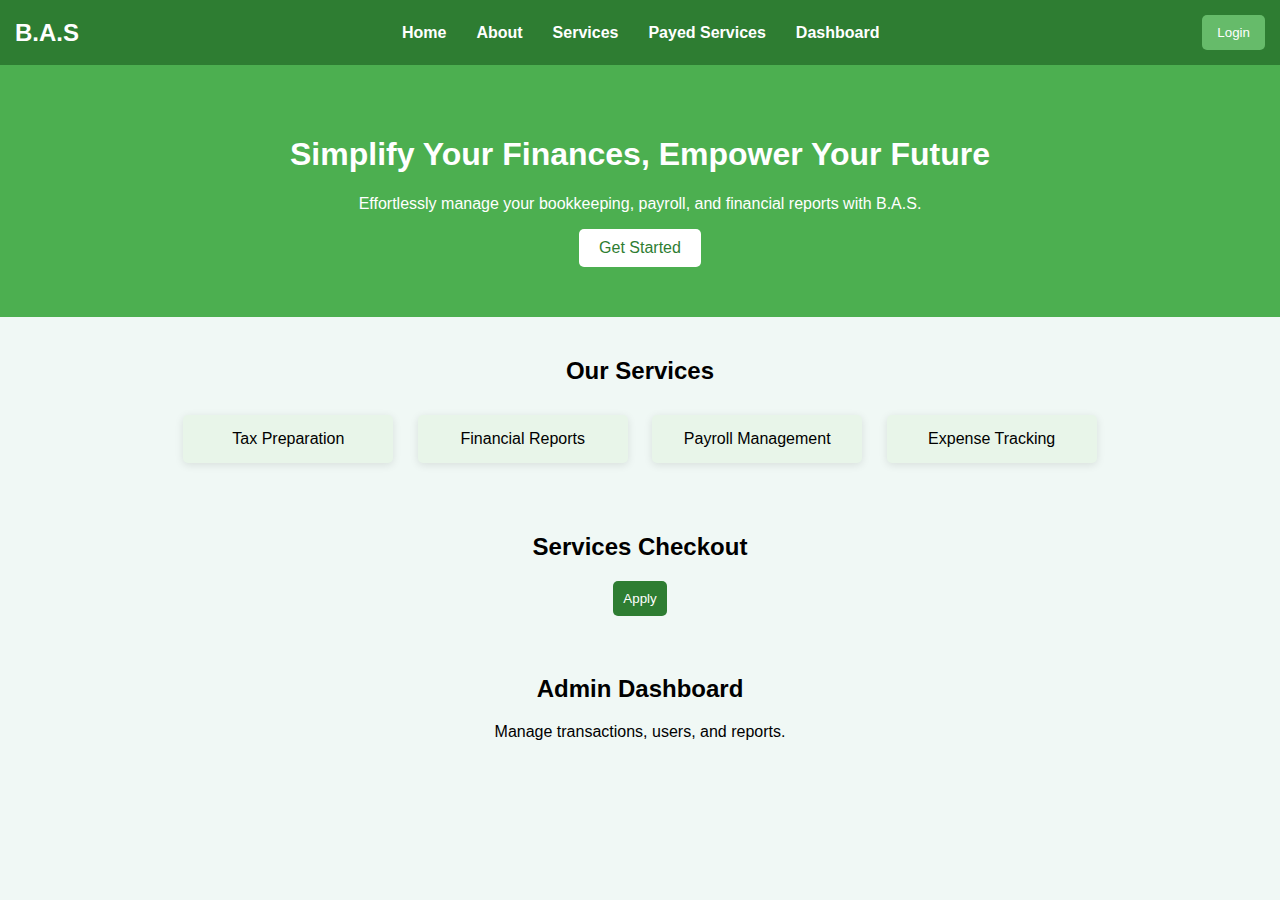
<file: index.html>
<!DOCTYPE html>
<html lang="en">
<head>
    <meta charset="UTF-8">
    <meta name="viewport" content="width=device-width, initial-scale=1.0">
    <title>B.A.S - Bookkeeping & Accounting</title>
    <link rel="stylesheet" href="styles.css">
    <style>
        body {
            font-family: Arial, sans-serif;
            margin: 0;
            padding: 0;
            background-color: #f0f8f5;
        }
        header {
            background-color: #2e7d32;
            color: white;
            padding: 15px;
            display: flex;
            justify-content: space-between;
            align-items: center;
        }
        .logo {
            font-size: 24px;
            font-weight: bold;
        }
        nav ul {
            list-style: none;
            padding: 0;
            margin: 0;
            display: flex;
        }
        nav ul li {
            margin: 0 15px;
        }
        nav ul li a {
            color: white;
            text-decoration: none;
            font-weight: bold;
        }
        .login-btn {
            background-color: #66bb6a;
            border: none;
            padding: 10px 15px;
            color: white;
            cursor: pointer;
            border-radius: 5px;
        }
        .login-form {
            display: none;
            position: absolute;
            top: 60px;
            right: 20px;
            background: white;
            padding: 20px;
            box-shadow: 0 0 10px rgba(0, 0, 0, 0.1);
            border-radius: 5px;
        }
        .hero {
            text-align: center;
            padding: 50px;
            background-color: #4caf50;
            color: white;
        }
        .cta {
            background-color: white;
            color: #2e7d32;
            padding: 10px 20px;
            border: none;
            cursor: pointer;
            font-size: 16px;
            border-radius: 5px;
        }
        .services, .cart, .dashboard {
            padding: 20px;
            text-align: center;
        }
        .service-item {
            background: #e8f5e9;
            padding: 15px;
            margin: 10px;
            display: inline-block;
            border-radius: 5px;
        }
        button {
            background-color: #2e7d32;
            color: white;
            padding: 10px;
            border: none;
            border-radius: 5px;
            cursor: pointer;
        }
    </style>
</head>
<body>
    <header>
        <div class="logo">B.A.S</div>
        <nav>
            <ul>
                <li><a href="#home">Home</a></li>
                <li><a href="#about">About</a></li>
                <li><a href="#services">Services</a></li>
                <li><a href="#cart">Payed Services</a></li>
                <li><a href="#dashboard">Dashboard</a></li>
            </ul>
        </nav>
        <button class="login-btn" onclick="toggleLogin()">Login</button>
    </header>

    <div class="login-form" id="loginForm">
        <h2>Login Here</h2>
        <input type="email" placeholder="Enter Email Here">
        <input type="password" placeholder="Enter Password Here">
        <button class="login">Login</button>
        <p>Don't have an account? <a href="#">Sign up</a></p>
    </div>

    <main>
        <section id="home" class="hero">
            <h1>Simplify Your Finances, Empower Your Future</h1>
            <p>Effortlessly manage your bookkeeping, payroll, and financial reports with B.A.S.</p>
            <button class="cta">Get Started</button>
        </section>
        
        <section id="services" class="services">
            <h2>Our Services</h2>
            <div class="service-item" onclick="addToCart('Tax Preparation')">Tax Preparation</div>
            <div class="service-item" onclick="addToCart('Financial Reports')">Financial Reports</div>
            <div class="service-item" onclick="addToCart('Payroll Management')">Payroll Management</div>
            <div class="service-item" onclick="addToCart('Expense Tracking')">Expense Tracking</div>
        </section>
        
        <section id="cart" class="cart">
            <h2>Services Checkout</h2>
            <ul id="cart-list"></ul>
            <button onclick="checkout()">Apply</button>
        </section>
        
        <section id="dashboard" class="dashboard">
            <h2>Admin Dashboard</h2>
            <p>Manage transactions, users, and reports.</p>
        </section>
    </main>
    
    <script>
        function toggleLogin() {
            let loginForm = document.getElementById("loginForm");
            loginForm.style.display = loginForm.style.display === "block" ? "none" : "block";
        }
        
        let cart = [];
        function addToCart(service) {
            cart.push(service);
            updateCart();
        }
        
        function updateCart() {
            let cartList = document.getElementById("cart-list");
            cartList.innerHTML = "";
            cart.forEach(item => {
                let li = document.createElement("li");
                li.textContent = item;
                cartList.appendChild(li);
            });
        }
        
        function checkout() {
            if (cart.length === 0) {
                alert("You don't have any Services!");
            } else {
                alert("Proceeding with the Service you chose: " + cart.join(", "));
                cart = [];
                updateCart();
            }
        }
    </script>
</body>
</html>
</file>
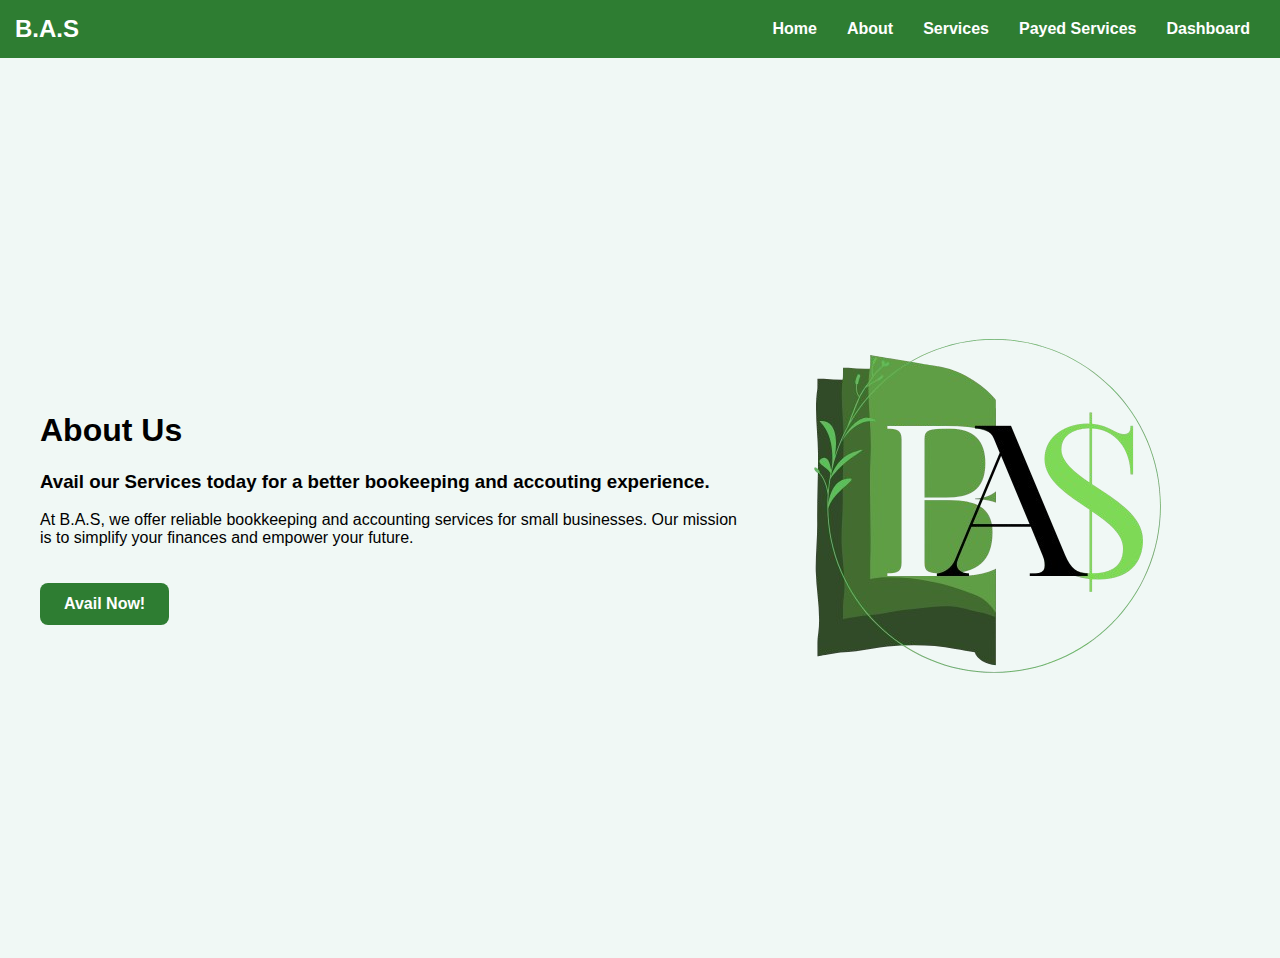
<file: about.html>
<!DOCTYPE html>
<html lang="en">
<head>
    <meta charset="UTF-8">
    <meta name="viewport" content="width=device-width, initial-scale=1.0">
    <title>B.A.S - About</title>
    <link rel="stylesheet" href="styles.css">
</head>
<body>
    <header>
        <div class="logo">B.A.S</div>
        <nav>
            <ul>
                <li><a href="index.html">Home</a></li>
                <li><a href="about.html">About</a></li>
                <li><a href="customer_services.html">Services</a></li>
                <li><a href="customer_payedservices.html">Payed Services</a></li>
                <li><a href="dashboard.html">Dashboard</a></li>
            </ul>
        </nav>
    </header>

    <main>
        <section class="services-section">
            <div class="section-content">
                <div class="services-details">
                    <h1>About Us</h1>
                    <h3>Avail our Services today for a better bookeeping and accouting experience.</h3>
                    <p>At B.A.S, we offer reliable bookkeeping and accounting services for small businesses. Our mission is to simplify your finances and empower your future.</p>
                    
                    <div class="buttons">
                        <a href="customer_services.html" class="button avail-now">Avail Now!</a>
                    </div>
                </div>
                <div class="logo-image-wrapper">
                    <img src="Black_White_Wedding_Initial_Name_A_R_Modern_Monogram_Logo-removebg-preview.png" alt="logo"
                    class="logo-image">
                </div>
            </div>
        </section>
    </main>
</body>
</html>
</file>
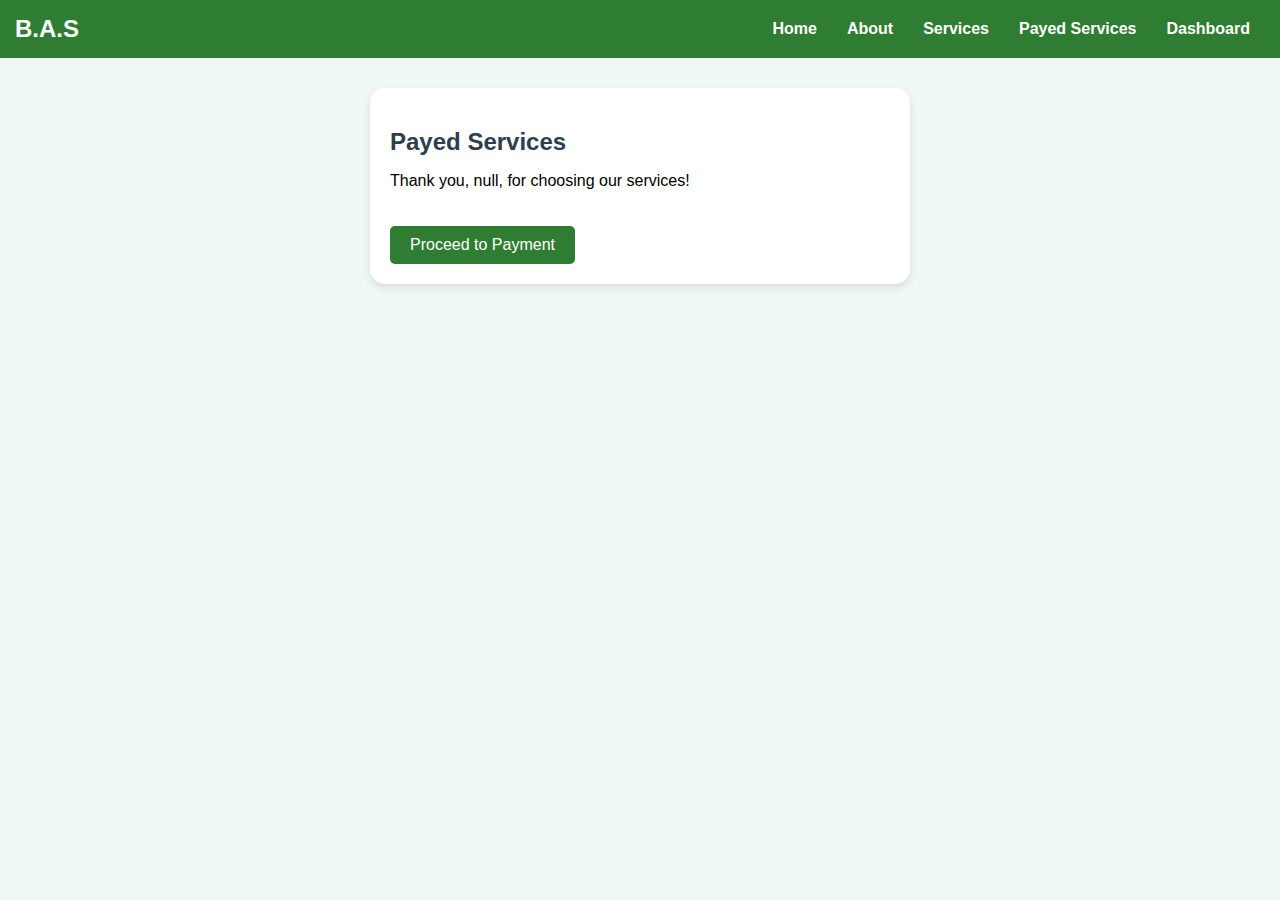
<file: customer_payedservices.html>
<!DOCTYPE html>
<html lang="en">
<head>
  <meta charset="UTF-8" />
  <meta name="viewport" content="width=device-width, initial-scale=1.0"/>
  <title>B.A.S - Payed Services</title>
  <link rel="stylesheet" href="styles.css" />
  <style>
    .card {
      background-color: white;
      max-width: 500px;
      margin: 30px auto;
      padding: 20px;
      border-radius: 15px;
      box-shadow: 0 4px 8px rgba(0, 0, 0, 0.1);
    }

    .card h2 {
      margin-bottom: 10px;
      color: #2c3e50;
    }

    .service-list {
      list-style: none;
      padding: 0;
    }

    .service-list li {
      background: #e0f7e9;
      margin: 8px 0;
      padding: 10px 15px;
      border-radius: 8px;
      font-weight: bold;
    }

    .btn {
      background-color: #2e7d32;
      color: white;
      border: none;
      padding: 10px 20px;
      margin-top: 20px;
      border-radius: 5px;
      cursor: pointer;
      font-size: 16px;
    }

    .btn:hover {
      background-color: #256329;
    }

    .thank-you {
      text-align: center;
      font-size: 1.4em;
      color: #2e7d32;
      margin-top: 40px;
    }
  </style>
</head>
<body>
  <header>
    <div class="logo">B.A.S</div>
    <nav>
      <ul>
        <li><a href="index.html">Home</a></li>
        <li><a href="about.html">About</a></li>
        <li><a href="customer_services.html">Services</a></li>
        <li><a href="customer_payedservices.html">Payed Services</a></li>
        <li><a href="dashboard.html">Dashboard</a></li>
      </ul>
    </nav>
  </header>

  <main>
    <div id="content">
      <div class="card">
        <h2>Payed Services</h2>
        <p id="greeting"></p>
        <ul id="selectedList" class="service-list"></ul>
        <button class="btn" onclick="showThankYou()">Proceed to Payment</button>
      </div>
    </div>

    <div id="thankYouMsg" class="thank-you" style="display: none;">
      <p>🎉 Thank you for availing our services! We’ll reach out to you shortly.</p>
    </div>
  </main>

  <script>
    const name = localStorage.getItem("customerName");
    const services = JSON.parse(localStorage.getItem("selectedServices") || "[]");

    document.getElementById("greeting").textContent = `Thank you, ${name}, for choosing our services!`;

    const list = document.getElementById("selectedList");
    services.forEach(service => {
      const li = document.createElement("li");
      li.textContent = service;
      list.appendChild(li);
    });

    function showThankYou() {
      document.getElementById("content").style.display = "none";
      document.getElementById("thankYouMsg").style.display = "block";
    }
  </script>
</body>
</html>
</file>
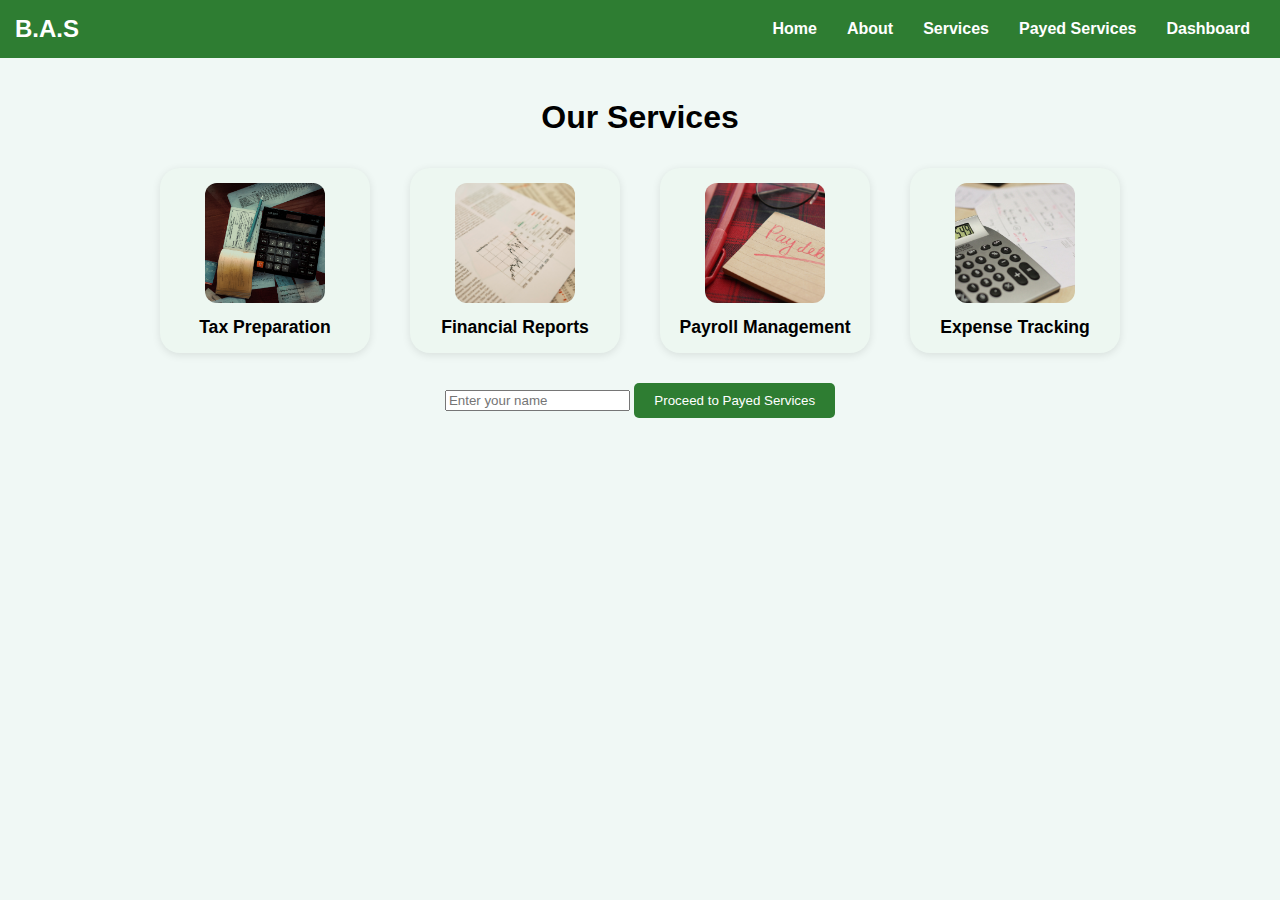
<file: customer_services.html>
<!DOCTYPE html>
<html lang="en">
<head>
    <meta charset="UTF-8">
    <meta name="viewport" content="width=device-width, initial-scale=1.0">
    <title>B.A.S - Services</title>
    <link rel="stylesheet" href="styles.css">

</head>
<body>
    <header>
        <div class="logo">B.A.S</div>
        <nav>
            <ul>
                <li><a href="index.html">Home</a></li>
                <li><a href="about.html">About</a></li>
                <li><a href="customer_services.html">Services</a></li>
                <li><a href="customer_payedservices.html">Payed Services</a></li>
                <li><a href="dashboard.html">Dashboard</a></li>
            </ul>
        </nav>
    </header>

    <main>
        <section class="services">
            <h1>Our Services</h1>
            <div class="service-grid">
                <div class="service-item" onclick="toggleService(this)">
                  <img src="fin-0rHxkbcvQAE-unsplash.jpg" alt="Tax Preparation" />
                  <p>Tax Preparation</p>
                </div>
                <div class="service-item" onclick="toggleService(this)">
                  <img src="markus-spiske-XrIfY_4cK1w-unsplash.jpg" alt="Financial Reports" />
                  <p>Financial Reports</p>
                </div>
                <div class="service-item" onclick="toggleService(this)">
                  <img src="towfiqu-barbhuiya-M8z2SwSwpbg-unsplash.jpg" alt="Payroll Management" />
                  <p>Payroll Management</p>
                </div>
                <div class="service-item" onclick="toggleService(this)">
                  <img src="calculator-1156121_1280.jpg" alt="Expense Tracking" />
                  <p>Expense Tracking</p>
                </div>
              </div>

            <div style="margin-top: 20px;">
                <input type="text" id="customerName" placeholder="Enter your name" required/>
                <button onclick="submitSelection()">Proceed to Payed Services</button>
            </div>
        </section>
    </main>

    <script>
        let selectedServices = [];

        function toggleService(element) {
            const service = element.textContent;
            element.classList.toggle("selected");

            if (selectedServices.includes(service)) {
                selectedServices = selectedServices.filter(s => s !== service);
            } else {
                selectedServices.push(service);
            }
        }

        function submitSelection() {
            const name = document.getElementById("customerName").value.trim();
            if (!name) {
                alert("Please enter your name.");
                return;
            }
            localStorage.setItem("selectedServices", JSON.stringify(selectedServices));
            localStorage.setItem("customerName", name);
            window.location.href = "customer_payedservices.html";
        }
    </script>
</body>
</html>
</file>
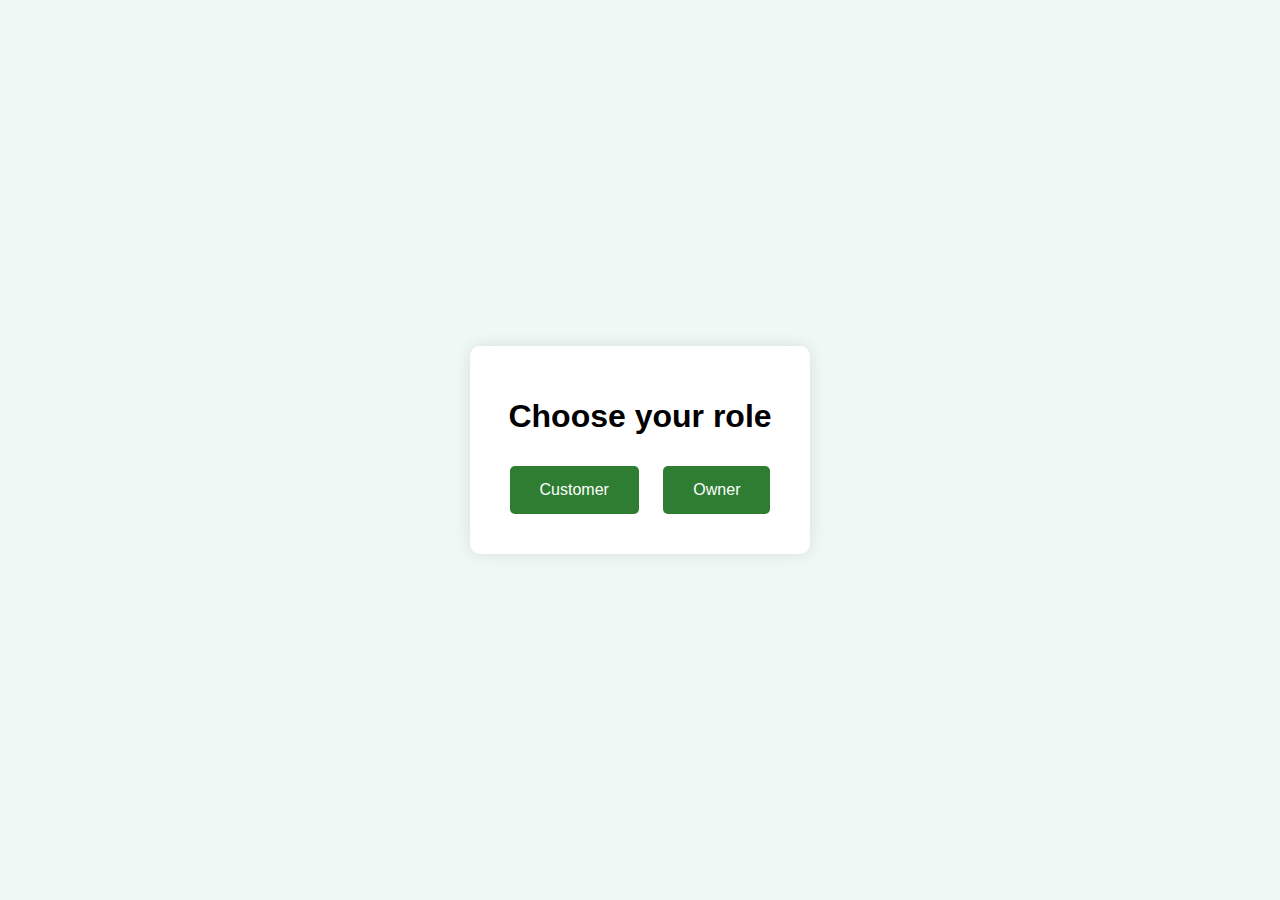
<file: dashboard.html>
<!DOCTYPE html>
<html lang="en">
<head>
  <meta charset="UTF-8">
  <meta name="viewport" content="width=device-width, initial-scale=1">
  <title>B.A.S - Dashboard</title>
  <link rel="stylesheet" href="styles.css">
  <style>
    body {
      background-color: #f0f8f5;
      font-family: Arial, sans-serif;
      margin: 0;
      padding: 0;
      display: flex;
      flex-direction: column;
      align-items: center;
      justify-content: center;
      height: 100vh;
    }
    .switch-container {
      background: #fff;
      padding: 30px;
      border-radius: 10px;
      box-shadow: 0 0 15px rgba(0,0,0,0.1);
      text-align: center;
    }
    button {
      margin: 10px;
      background-color: #2e7d32;
      color: white;
      border: none;
      padding: 15px 30px;
      border-radius: 5px;
      font-size: 16px;
      cursor: pointer;
    }
    button:hover {
      background-color: #276528;
    }
  </style>
</head>
<body>

<div class="switch-container">
  <h1>Choose your role</h1>
  <button onclick="location.href='index.html'">Customer</button>
  <button onclick="location.href='owner_home.html'">Owner</button>
</div>

</body>
</html>
</file>
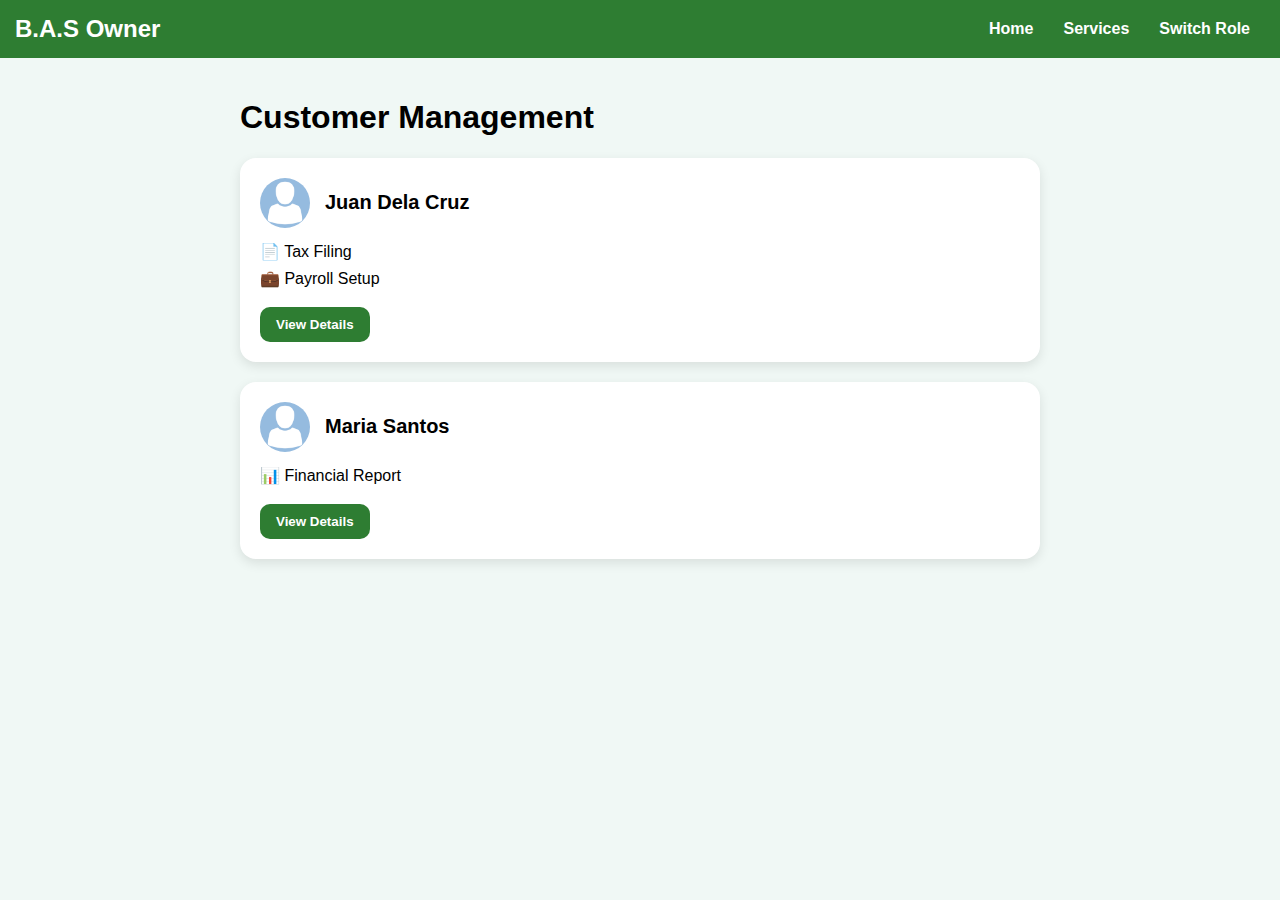
<file: owner_home.html>
<!DOCTYPE html>
<html lang="en">
<head>
  <meta charset="UTF-8">
  <title>B.A.S - Owner Home</title>
  <link rel="stylesheet" href="styles.css">
</head>
<body>
<header>
  <div class="logo">B.A.S Owner</div>
  <nav>
    <ul>
      <li><a href="owner_home.html">Home</a></li>
      <li><a href="owner_services.html">Services</a></li>
      <li><a href="dashboard.html">Switch Role</a></li>
    </ul>
  </nav>
</header>

<main class="owner-dashboard">
    <h1>Customer Management</h1>
  
    <div class="customer-card">
      <div class="customer-header">
        <img src="avatar-1577909_1280.png" alt="Avatar" class="avatar">
        <h2>Juan Dela Cruz</h2>
      </div>
      <ul class="pending-list">
        <li>📄 Tax Filing</li>
        <li>💼 Payroll Setup</li>
      </ul>
      <button class="details-btn">View Details</button>
    </div>
  
    <div class="customer-card">
      <div class="customer-header">
        <img src="avatar-1577909_1280.png" alt="Avatar" class="avatar">
        <h2>Maria Santos</h2>
      </div>
      <ul class="pending-list">
        <li>📊 Financial Report</li>
      </ul>
      <button class="details-btn">View Details</button>
    </div>
</main>
  
</body>
</html>
</file>
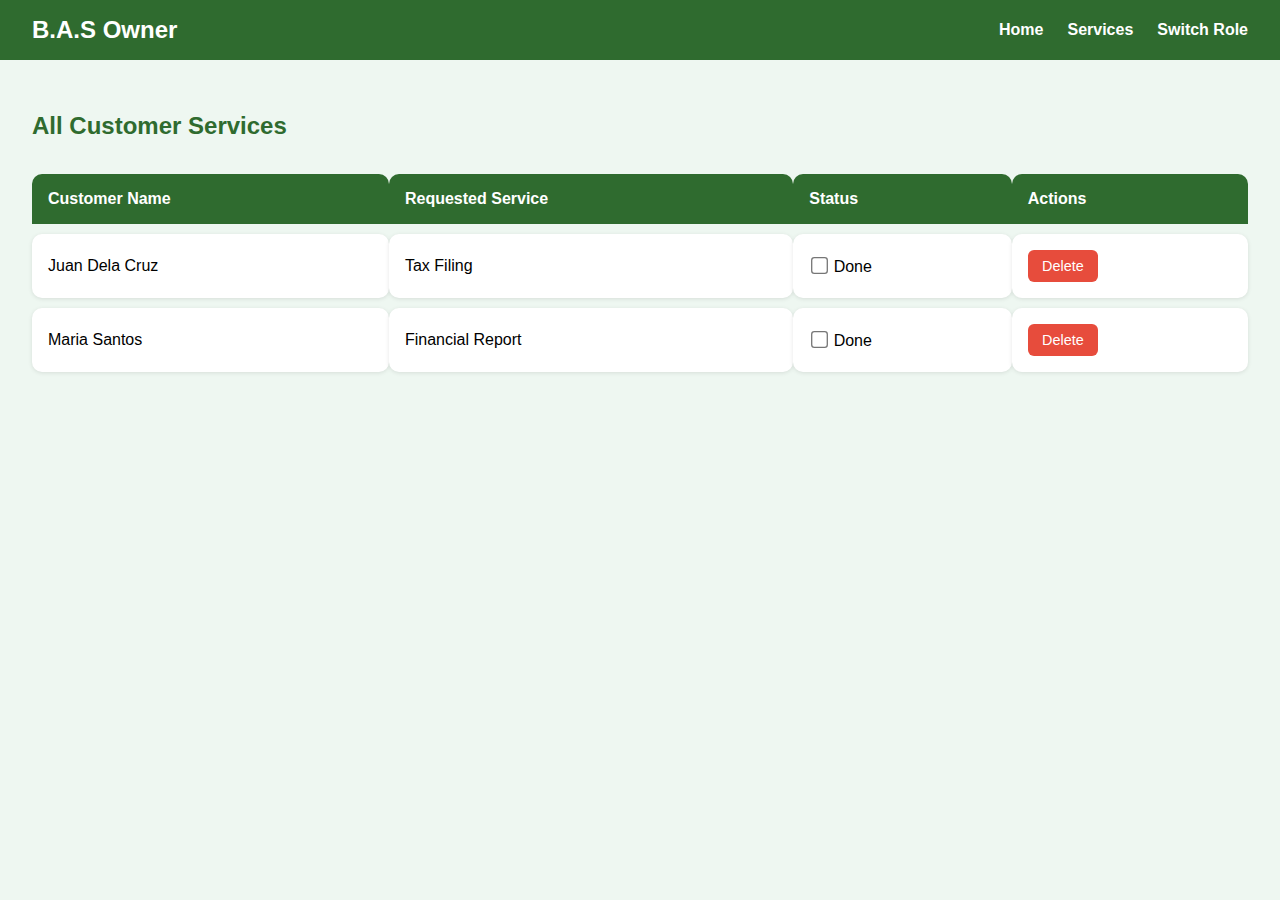
<file: owner_services.html>
<!DOCTYPE html>
<html lang="en">
<head>
  <meta charset="UTF-8">
  <title>B.A.S - Owner Services</title>
  <style>
    body {
      font-family: 'Segoe UI', Tahoma, Geneva, Verdana, sans-serif;
      margin: 0;
      padding: 0;
      background-color: #eef7f1;
    }

    header {
      background-color: #2f6b2f;
      color: white;
      padding: 1rem 2rem;
      display: flex;
      justify-content: space-between;
      align-items: center;
    }

    .logo {
      font-size: 1.5rem;
      font-weight: bold;
    }

    nav ul {
      list-style: none;
      display: flex;
      gap: 1.5rem;
      margin: 0;
      padding: 0;
    }

    nav a {
      color: white;
      text-decoration: none;
      font-weight: bold;
    }

    .content {
      padding: 2rem;
    }

    h2 {
      color: #2f6b2f;
      margin-bottom: 1.5rem;
    }

    table {
      width: 100%;
      border-collapse: separate;
      border-spacing: 0 10px;
    }

    th {
      background-color: #2f6b2f;
      color: white;
      padding: 1rem;
      text-align: left;
      border-top-left-radius: 10px;
      border-top-right-radius: 10px;
    }

    td {
      background-color: white;
      padding: 1rem;
      border-radius: 10px;
      box-shadow: 0 1px 4px rgba(0, 0, 0, 0.1);
    }

    tr td:last-child {
      display: flex;
      align-items: center;
      gap: 1rem;
    }

    input[type="checkbox"] {
      transform: scale(1.3);
      cursor: pointer;
    }

    .delete-btn {
      background-color: #e74c3c;
      color: white;
      border: none;
      padding: 0.5rem 0.9rem;
      border-radius: 6px;
      cursor: pointer;
      font-size: 0.9rem;
      transition: background 0.3s ease;
    }

    .delete-btn:hover {
      background-color: #c0392b;
    }

    tr:hover td {
      background-color: #f5fff5;
    }
  </style>
</head>
<body>

<header>
  <div class="logo">B.A.S Owner</div>
  <nav>
    <ul>
      <li><a href="owner_home.html">Home</a></li>
      <li><a href="owner_services.html">Services</a></li>
      <li><a href="dashboard.html">Switch Role</a></li>
    </ul>
  </nav>
</header>

<section class="content">
  <h2>All Customer Services</h2>

  <table>
    <thead>
      <tr>
        <th>Customer Name</th>
        <th>Requested Service</th>
        <th>Status</th>
        <th>Actions</th>
      </tr>
    </thead>
    <tbody>
      <tr>
        <td>Juan Dela Cruz</td>
        <td>Tax Filing</td>
        <td><input type="checkbox"> Done</td>
        <td><button class="delete-btn">Delete</button></td>
      </tr>
      <tr>
        <td>Maria Santos</td>
        <td>Financial Report</td>
        <td><input type="checkbox"> Done</td>
        <td><button class="delete-btn">Delete</button></td>
      </tr>
    </tbody>
  </table>
</section>

</body>
</html>
</file>
<file: styles.css>
body {
    font-family: Arial, sans-serif;
    margin: 0;
    padding: 0;
    background-color: #f0f8f5;
}

header {
    background-color: #2e7d32;
    color: white;
    padding: 15px;
    display: flex;
    justify-content: space-between;
    align-items: center;
}

.logo {
    font-size: 24px;
    font-weight: bold;
}

nav ul {
    list-style: none;
    padding: 0;
    margin: 0;
    display: flex;
}

nav ul li {
    margin: 0 15px;
}

nav ul li a {
    color: white;
    text-decoration: none;
    font-weight: bold;
}

nav ul li a:hover {
    color: #93f095;
    transition: color 0.2s ease 0.1s;
}

.hero {
    text-align: center;
    padding: 50px;
    background-color: #4caf50;
    color: white;
}

.services, .cart, .dashboard {
    padding: 20px;
    text-align: center;
}

.service-item {
    background: #e8f5e9;
    padding: 15px;
    margin: 10px;
    display: inline-block;
    border-radius: 5px;
}

.cta, button {
    background-color: #2e7d32;
    color: white;
    padding: 10px 20px;
    border: none;
    border-radius: 5px;
    cursor: pointer;
}

.cta:hover{
    background-color: #1b5e20;
}

.services-section .section-content{
    display: flex;
    align-items: center;
    min-height: 100vh;
    justify-content: space-between;
    max-width: 1200px;
    margin: auto;
}

.services-section .section-details{
    flex: 1;
    display: flex;
    flex-direction: column;
    justify-content: center;
    height: 400px;
}

.services-section .section-details .title{
    font-size: 2.3rem;
    font-weight: bold;
    margin-bottom: 10px;
    text-align: center;
}

.services-section .section-details .subtitle{
    font-size: 1.2rem;
    color: #555;
    margin-top: 10px;
    max-width: 70%;
    font-weight: 600;
    margin-bottom: 10px;
}

.services-section .section-details .description{
    font-size: 1rem;
    margin-top: 12px;
    line-height: 1.6;
    color: #333;
    margin-bottom: 20px;
    max-width: 550px;
}

.button.avail-now {
    background-color: #2e7d32;
    color: white;
    padding: 12px 24px;
    text-decoration: none;
    border-radius: 8px;
    display: inline-block;
    margin-top: 20px;
    font-weight: bold;
    transition: background 0.3s ease;
}

.button.avail-now:hover {
    background-color: #1b5e20;
}

@media (max-width: 768px) {
    .services-section .section-content {
        flex-direction: column;
        padding: 20px;
        text-align: center;
    }

    .logo-image-wrapper {
        margin-top: 20px;
    }

    .services-details, .logo-image-wrapper {
        width: 100%;
    }
}
.selected {
    background-color: #c0f0c0;
    transition: ease 0.1s;
    cursor: pointer;
}

.card {
    background-color: white;
    max-width: 500px;
    margin: 30px auto;
    padding: 20px;
    border-radius: 15px;
    box-shadow: 0 4px 8px rgba(0, 0, 0, 0.1);
}

.card h2 {
    margin-bottom: 10px;
    color: #2c3e50;
}

.service-list {
    list-style: none;
    padding: 0;
}

.service-list li {
    background: #e0f7e9;
    margin: 8px 0;
    padding: 10px 15px;
    border-radius: 8px;
    font-weight: bold;
}

.btn {
    background-color: #2e7d32;
    color: white;
    border: none;
    padding: 10px 20px;
    margin-top: 20px;
    border-radius: 5px;
    cursor: pointer;
    font-size: 16px;
}

.btn:hover {
    background-color: #256329;
}

.thank-you {
    text-align: center;
    font-size: 1.4em;
    color: #2e7d32;
    margin-top: 40px;
}
.testimonials {
    text-align: center;
    padding: 40px 20px;
    background-color: #f0f9f2;
}
  
.testimonial-box {
    background: #fff;
    margin: 10px auto;
    padding: 15px 25px;
    max-width: 600px;
    border-left: 4px solid #2e7d32;
    font-style: italic;
    border-radius: 5px;
}
  
.testimonial-box span {
    display: block;
    margin-top: 10px;
    font-weight: bold;
    color: #2e7d32;
}
  
.cta-panel {
    background-color: #2e7d32;
    color: white;
    text-align: center;
    padding: 50px 20px;
}
  
.btn-cta {
    background-color: white;
    color: #2e7d32;
    padding: 12px 25px;
    text-decoration: none;
    font-weight: bold;
    border-radius: 6px;
    display: inline-block;
    margin-top: 20px;
    transition: 0.3s;
}
  
.btn-cta:hover {
    background-color: #e6ffe6;
}
  
.newsletter {
    background: #e8f5e9;
    padding: 40px 20px;
    text-align: center;
}
  
.newsletter input[type="email"] {
    padding: 10px;
    width: 250px;
    border: 1px solid #ccc;
    border-radius: 5px;
    margin-right: 10px;
}
  
.newsletter button {
    padding: 10px 20px;
    background-color: #2e7d32;
    color: white;
    border: none;
    border-radius: 5px;
    cursor: pointer;
}
  
.newsletter button:hover {
    background-color: #1b5e20;
}

.service-grid {
    display: flex;
    flex-wrap: wrap;
    justify-content: center;
    gap: 20px;
    margin-bottom: 20px;
}
  
.service-item {
    background-color: #edf7f1;
    padding: 15px;
    border-radius: 20px; /* more rounded corners */
    text-align: center;
    width: 180px;
    cursor: pointer;
    transition: transform 0.2s, background-color 0.3s;
    box-shadow: 0 2px 8px rgba(0, 0, 0, 0.1);
}
  
.service-item.selected {
    background-color: #c8e6c9;
}
  
.service-item img {
    width: 120px; /* bigger image */
    height: 120px;
    object-fit: cover;
    border-radius: 12px; /* round the image too */
    margin-bottom: 10px;
}
  
.service-item p {
    margin: 0;
    font-weight: bold;
    font-size: 1.1em;
}

.owner-dashboard {
    padding: 20px;
    max-width: 800px;
    margin: auto;
}

.customer-card {
    background-color: #fff;
    border-radius: 16px;
    padding: 20px;
    margin-bottom: 20px;
    box-shadow: 0 4px 12px rgba(0,0,0,0.1);
}
  
.customer-header {
    display: flex;
    align-items: center;
    gap: 15px;
    margin-bottom: 10px;
}
  
.customer-header .avatar {
    width: 50px;
    height: 50px;
    border-radius: 50%;
    object-fit: cover;
}
  
.customer-card h2 {
    margin: 0;
    font-size: 1.25em;
}
  
.pending-list {
    list-style: none;
    padding: 0;
    margin: 0 0 15px 0;
}
  
.pending-list li {
    padding: 4px 0;
    font-size: 1em;
}
  
.details-btn {
    background-color: #2e7d32;
    color: #fff;
    border: none;
    border-radius: 10px;
    padding: 10px 16px;
    cursor: pointer;
    font-weight: bold;
    transition: background-color 0.3s;
}
  
.details-btn:hover {
    background-color: #1b5e20;
}
</file>
